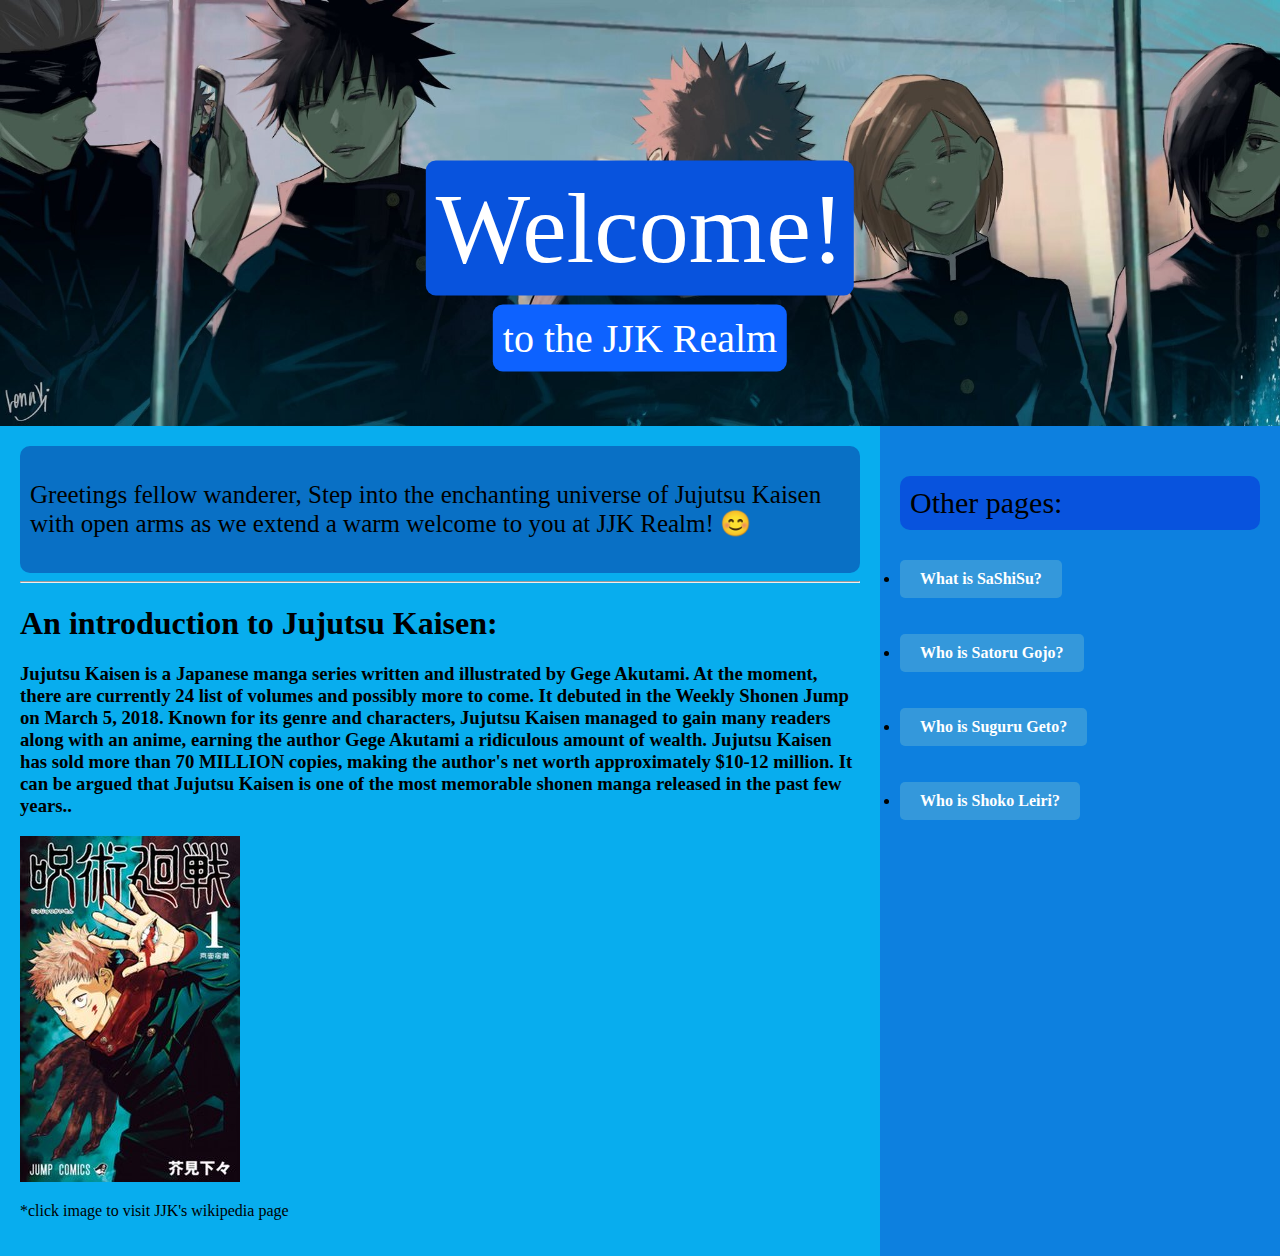
<file: index.html>
<!DOCTYPE html>

<html>
    <head> 
        <meta name="viewport" content="width=device-width, initial-scale=1.0">
        <link rel="stylesheet" href="base.css">
        <title>JJK Realm</title>
        <style>
            .intro-text {
                font-size: 30px;
                font-family: 'Times New Roman', Times, serif;
                background-color: #0970c5;
                padding: 10px;
                border-radius: 10px;
            }

            .larger-text {
                font-size: 30px;
                font-family: 'Times New Roman', Times, serif;
                background-color: #0853dd;
                padding: 10px;
                border-radius: 10px;
            }
        </style>
        <style>
            .button-link {
                display: inline-block;
                padding: 10px 20px;
                background-color: #3498db;
                color: #fff;
                text-decoration: none;
                border-radius: 5px;
                font-weight: bold;
                transition: background-color 0.3s ease;
            }
    
            .button-link:hover {
                background-color: #2980b9;
            }
        </style>
    </head>
    <body style="background-color: cornflowerblue;">
        <div class="banner"> 
            <img src="images/JJK banner.jpeg" alt="Banner Image of JJK" width="1350" height="400">
            <div>
                <p class="banner-text">
                    Welcome!
                </p>
            </div>
            <div>
                <p class="banner-text2">
                    to the JJK Realm
                </p>
            </div>
        </div>
        <div class="container">
            <div class="introduction-frame">
                <div class="intro-text">
                    <p style="font-size: 25px;"> 
                        Greetings fellow wanderer, Step into the enchanting universe of Jujutsu Kaisen with open arms as we extend a warm welcome to you at JJK Realm! 😊
                    </p>
                </div>
                <hr>
                <h1>
                    An introduction to Jujutsu Kaisen:
                </h1>
                <h3>
                    Jujutsu Kaisen is a Japanese manga series written and illustrated by Gege Akutami. At the moment, there are currently 24 list of volumes and possibly more to come. It debuted in the Weekly Shonen Jump on March 5, 2018. Known for its genre and characters, Jujutsu Kaisen managed to gain many readers along with an anime, earning the author Gege Akutami a ridiculous amount of wealth. Jujutsu Kaisen has sold more than 70 MILLION copies, making the author's net worth approximately $10-12 million. It can be argued that Jujutsu Kaisen is one of the most memorable shonen manga released in the past few years..
                </h3>
                <a href="https://en.wikipedia.org/wiki/Jujutsu_Kaisen" target=_blank>
                    <img src="images/Jujutsu_kaisen.jpg" alt="JJK offical poster" title="JJK offical poster">
                </a>
                <p> *click image to visit JJK's wikipedia page</p>
            </div>

            <div class="sidebar-frame">
                <p class="larger-text">Other pages: </p>
                <li>
                    <a href="SaShisu.html" class="button-link" target=_self title="This takes you to the SaShiSu page">
                    What is SaShiSu?
                    </a>
                </li>
                <br>
                <br>
                <li>
                    <a href="Satoru Gojo.html" class="button-link" target=_self title="This takes you to the Saturo Gojo page">
                    Who is Satoru Gojo?
                    </a>
                </li>
                <br>
                <br>
                <li>
                    <a href="Suguru Geto.html" class="button-link" target=_self title="This takes you to the Suguru Geto page">
                    Who is Suguru Geto?
                    </a>
                </li>
                <br>
                <br>
                <li>
                    <a href="Shoko Leiri.html" class="button-link" target=_self title="This takes you to the Shoko Leiri page">
                    Who is Shoko Leiri?
                    </a>
                </li>
            </div>
        </div>
    </body>
</html>
</file>
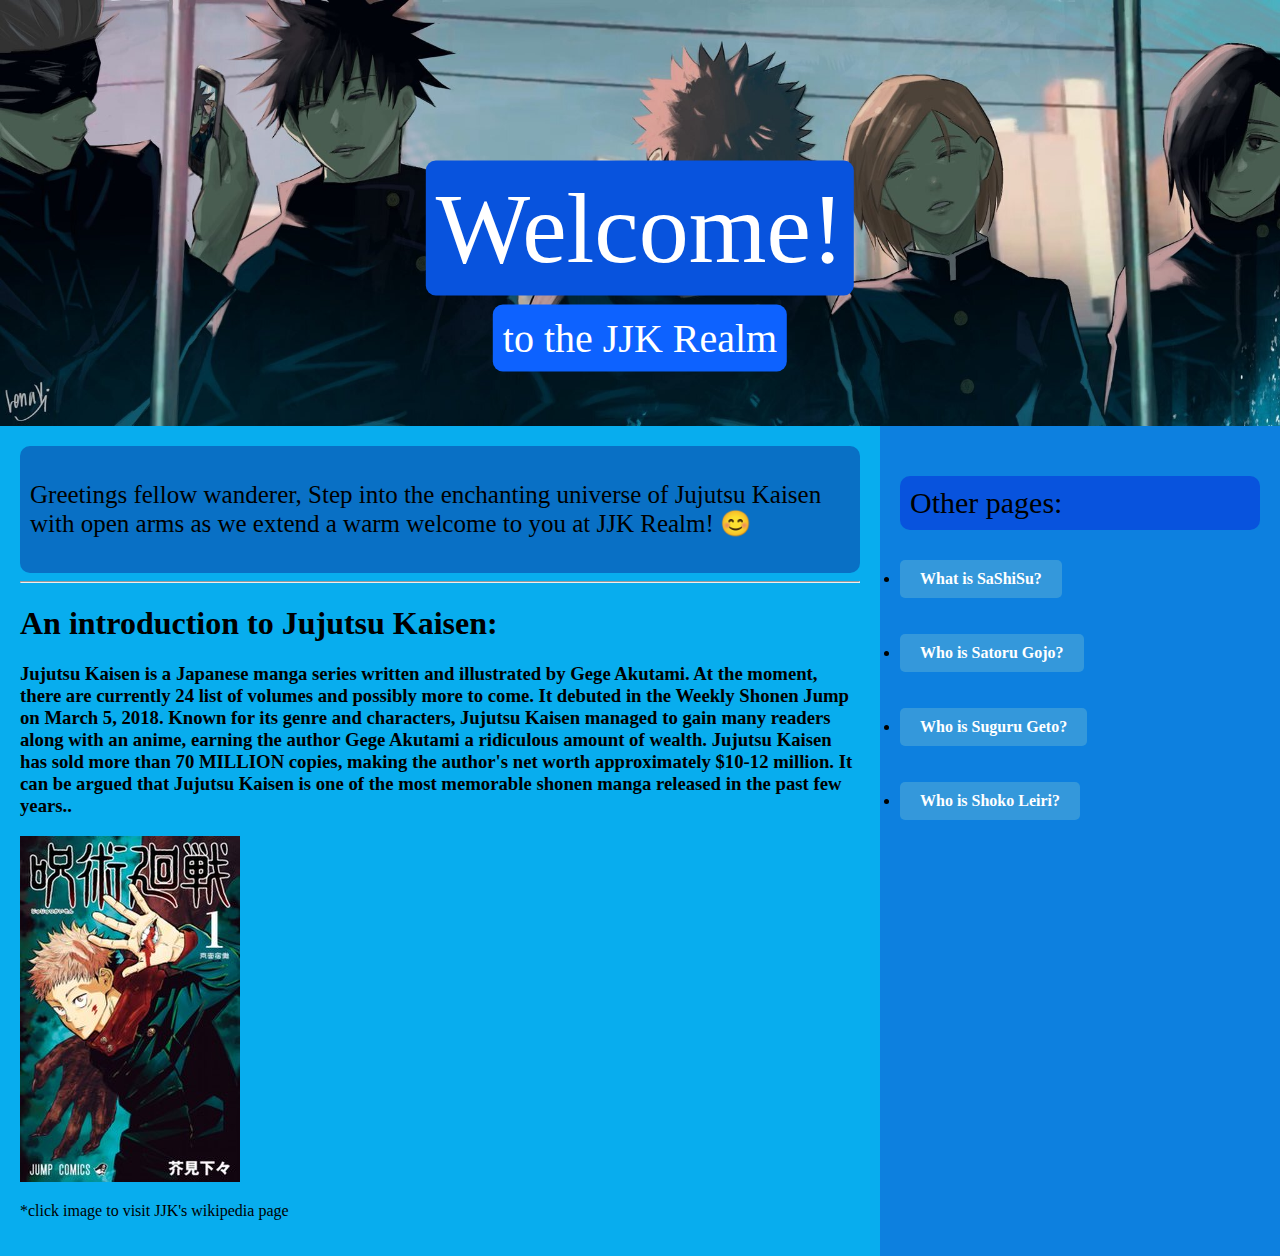
<file: base.html>
<!DOCTYPE html>

<html>
    <head> 
        <meta name="viewport" content="width=device-width, initial-scale=1.0">
        <link rel="stylesheet" href="base.css">
        <title>JJK Realm</title>
        <style>
            .intro-text {
                font-size: 30px;
                font-family: 'Times New Roman', Times, serif;
                background-color: #0970c5;
                padding: 10px;
                border-radius: 10px;
            }

            .larger-text {
                font-size: 30px;
                font-family: 'Times New Roman', Times, serif;
                background-color: #0853dd;
                padding: 10px;
                border-radius: 10px;
            }
        </style>
        <style>
            .button-link {
                display: inline-block;
                padding: 10px 20px;
                background-color: #3498db;
                color: #fff;
                text-decoration: none;
                border-radius: 5px;
                font-weight: bold;
                transition: background-color 0.3s ease;
            }
    
            .button-link:hover {
                background-color: #2980b9;
            }
        </style>
    </head>
    <body style="background-color: cornflowerblue;">
        <div class="banner"> 
            <img src="images/JJK banner.jpeg" alt="Banner Image of JJK" width="1350" height="400">
            <div>
                <p class="banner-text">
                    Welcome!
                </p>
            </div>
            <div>
                <p class="banner-text2">
                    to the JJK Realm
                </p>
            </div>
        </div>
        <div class="container">
            <div class="introduction-frame">
                <div class="intro-text">
                    <p style="font-size: 25px;"> 
                        Greetings fellow wanderer, Step into the enchanting universe of Jujutsu Kaisen with open arms as we extend a warm welcome to you at JJK Realm! 😊
                    </p>
                </div>
                <hr>
                <h1>
                    An introduction to Jujutsu Kaisen:
                </h1>
                <h3>
                    Jujutsu Kaisen is a Japanese manga series written and illustrated by Gege Akutami. At the moment, there are currently 24 list of volumes and possibly more to come. It debuted in the Weekly Shonen Jump on March 5, 2018. Known for its genre and characters, Jujutsu Kaisen managed to gain many readers along with an anime, earning the author Gege Akutami a ridiculous amount of wealth. Jujutsu Kaisen has sold more than 70 MILLION copies, making the author's net worth approximately $10-12 million. It can be argued that Jujutsu Kaisen is one of the most memorable shonen manga released in the past few years..
                </h3>
                <a href="https://en.wikipedia.org/wiki/Jujutsu_Kaisen" target=_blank>
                    <img src="images/Jujutsu_kaisen.jpg" alt="JJK offical poster" title="JJK offical poster">
                </a>
                <p> *click image to visit JJK's wikipedia page</p>
            </div>

            <div class="sidebar-frame">
                <p class="larger-text">Other pages: </p>
                <li>
                    <a href="SaShisu.html" class="button-link" target=_self title="This takes you to the SaShiSu page">
                    What is SaShiSu?
                    </a>
                </li>
                <br>
                <br>
                <li>
                    <a href="Satoru Gojo.html" class="button-link" target=_self title="This takes you to the Saturo Gojo page">
                    Who is Satoru Gojo?
                    </a>
                </li>
                <br>
                <br>
                <li>
                    <a href="Suguru Geto.html" class="button-link" target=_self title="This takes you to the Suguru Geto page">
                    Who is Suguru Geto?
                    </a>
                </li>
                <br>
                <br>
                <li>
                    <a href="Shoko Leiri.html" class="button-link" target=_self title="This takes you to the Shoko Leiri page">
                    Who is Shoko Leiri?
                    </a>
                </li>
            </div>
        </div>
    </body>
</html>
</file>
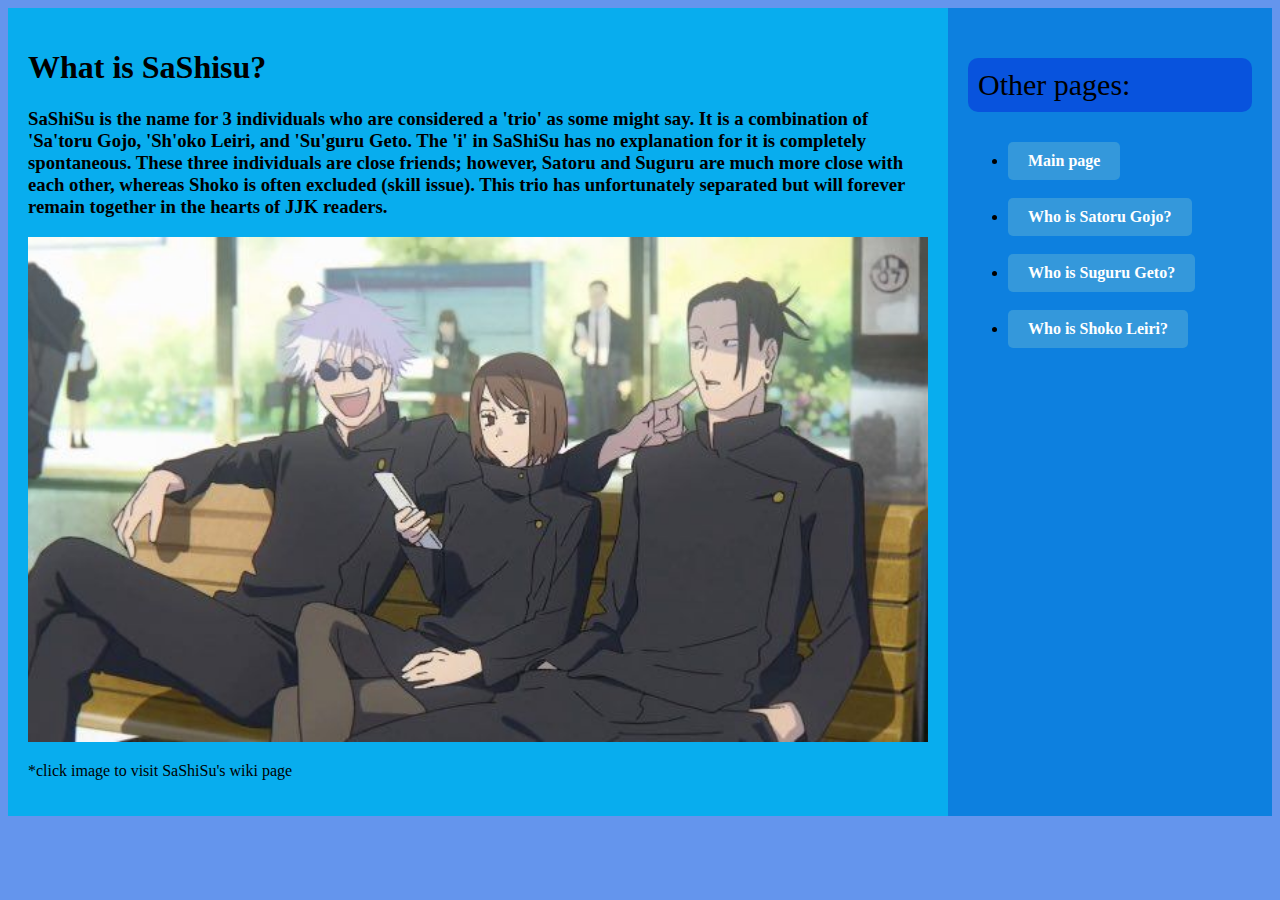
<file: SaShisu.html>
<!DOCTYPE html>
<html lang="en">
<head>
    <meta charset="UTF-8">
    <meta name="viewport" content="width=device-width, initial-scale=1.0">
    <title>SaShisu</title>
    
    <style>
        .container {
          display: flex;
        }
    
        .left-frame {
          flex: 70%; 
          background-color: #08adee; 
          padding: 20px; 
        }
    
        .right-frame {
          flex: 30%; 
          background-color: #0d80df; 
          padding: 20px; 
        }
        
        .larger-text {
            font-size: 30px;
            font-family: 'Times New Roman', Times, serif;
            background-color: #0853dd;
            padding: 10px;
            border-radius: 10px;
        }
    </style>
    <style>
        .button-link {
            display: inline-block;
            padding: 10px 20px;
            background-color: #3498db;
            color: #fff;
            text-decoration: none;
            border-radius: 5px;
            font-weight: bold;
            transition: background-color 0.3s ease;
        }

        .button-link:hover {
            background-color: #2980b9;
        }
    </style>
</head>
<body style="background-color: cornflowerblue;">
    <div class="container"> 
        <div class="left-frame">
            <h1>What is SaShisu?</h1>
            <h3>
                SaShiSu is the name for 3 individuals who are
                considered a 'trio' as some might say. It is a
                combination of 'Sa'toru Gojo, 'Sh'oko Leiri, and
                'Su'guru Geto. The 'i' in SaShiSu has no explanation
                for it is completely spontaneous. These three
                individuals are close friends; however, Satoru and
                Suguru are much more close with each other,
                whereas Shoko is often excluded (skill issue). This trio has
                unfortunately separated but will forever remain
                together in the hearts of JJK readers.
            </h3>
            <a href="https://shipping.fandom.com/wiki/SaShiSu" target=_blank>
                <img src="images/sashisu image.jpg" alt="picture of SaShiSu" title="Picture of SaShiSu" width="900">
            </a>
            <p> *click image to visit SaShiSu's wiki page</p>
        </div>
    
    
        <div class="right-frame">
            <p class="larger-text">Other pages:</p>
            <ul>
                <li>
                    <a href="index.html" class="button-link" target="_self" title="This takes you to the main page">
                        Main page
                    </a>
                </li>
                <br>
                <li>
                    <a href="Satoru Gojo.html" class="button-link" target="_self" title="This takes you to the Satoru Gojo page">
                        Who is Satoru Gojo?
                    </a>
                </li>
                <br>
                <li>
                    <a href="Suguru Geto.html" class="button-link" target="_self" title="This takes you to the Suguru Geto page">
                        Who is Suguru Geto?
                    </a>
                </li>
                <br>
                <li>
                    <a href="Shoko Leiri.html" class="button-link" target="_self" title="This takes you to the Shoko Leiri page">
                        Who is Shoko Leiri?
                    </a>
                </li>
            </ul>
        </div>
    </div>
</body>
</html>
</file>
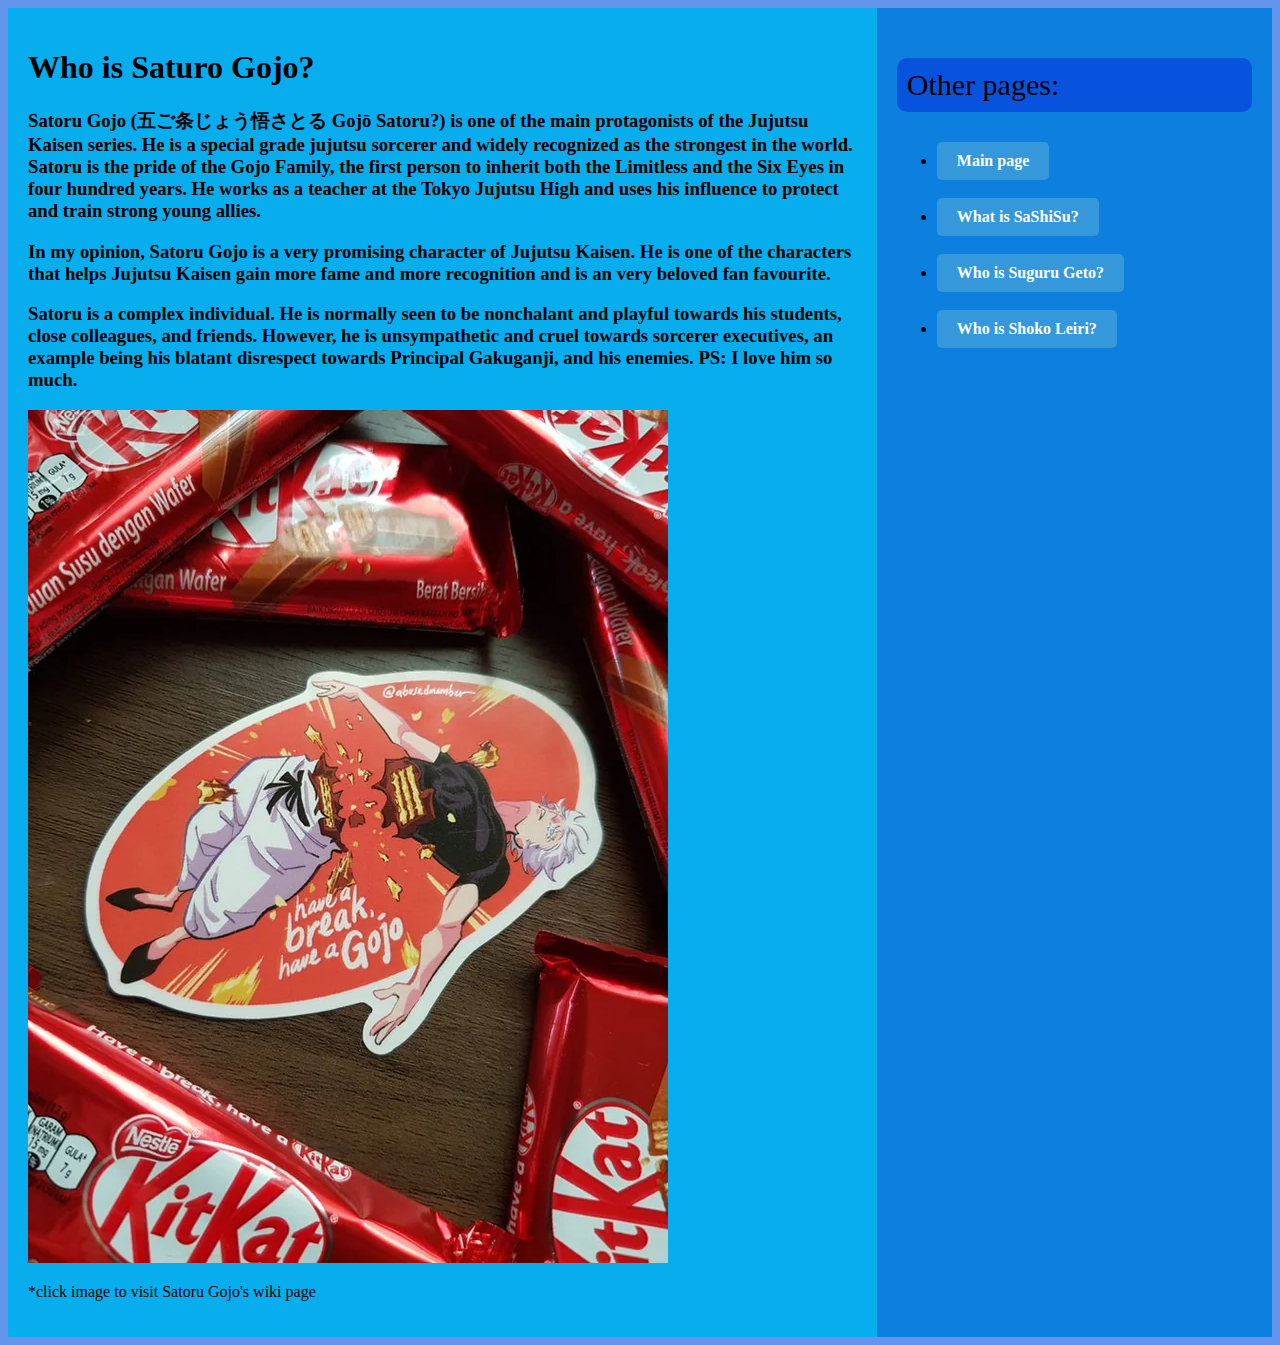
<file: Satoru Gojo.html>
<!DOCTYPE html>
<html lang="en">
<head>
    <meta charset="UTF-8">
    <meta name="viewport" content="width=device-width, initial-scale=1.0">
    <title>Saturo Gojo</title>
    <style>
        .container {
            display: flex;
        }
    
        .left-frame {
          flex: 70%; 
          background-color: #08adee; 
          padding: 20px; 
        }
    
        .right-frame {
          flex: 30%; 
          background-color: #0d80df; 
          padding: 20px; 
        }
        
        .larger-text {
            font-size: 30px;
            font-family: 'Times New Roman', Times, serif;
            background-color: #0853dd;
            padding: 10px;
            border-radius: 10px;
        }
    </style>
    <style>
        .button-link {
            display: inline-block;
            padding: 10px 20px;
            background-color: #3498db;
            color: #fff;
            text-decoration: none;
            border-radius: 5px;
            font-weight: bold;
            transition: background-color 0.3s ease;
        }

        .button-link:hover {
            background-color: #2980b9;
        }
    </style>
</head>

<body style="background-color: cornflowerblue;">
    <div class="container">
        <div class="left-frame">
            <h1> Who is Saturo Gojo?</h1>
            <h3> 
                Satoru Gojo (五ご条じょう悟さとる Gojō Satoru?) is one of the main protagonists of the Jujutsu Kaisen series. He is a special grade jujutsu sorcerer and widely recognized as the strongest in the world. Satoru is the pride of the Gojo Family, the first person to inherit both the Limitless and the Six Eyes in four hundred years. He works as a teacher at the Tokyo Jujutsu High and uses his influence to protect and train strong young allies. 
            </h3>
            <h3> 
                In my opinion, Satoru Gojo is a very promising character of Jujutsu Kaisen. He is one of the characters that helps Jujutsu Kaisen gain more fame and more recognition and is an very beloved fan favourite.
            </h3>
            <h3>
                Satoru is a complex individual. He is normally seen to be nonchalant and playful towards his students, close colleagues, and friends. However, he is unsympathetic and cruel towards sorcerer executives, an example being his blatant disrespect towards Principal Gakuganji, and his enemies. PS: I love him so much.
            </h3>
            <a href="https://jujutsu-kaisen.fandom.com/wiki/Satoru_Gojo" target=_blank>
                <img src="images/have a gojo.webp" alt="picture of Gojo" title="Picture of Gojo">
            </a>
            <p> *click image to visit Satoru Gojo's wiki page</p>
        </div>

        <div class="right-frame">
            <p class="larger-text">Other pages:</p>
            <ul>
                <li>
                    <a href="base.html" class="button-link" target="_self" title="This takes you to the main page">
                        Main page
                    </a>
                </li>
                <br>
                <li>
                    <a href="SaShisu.html" class="button-link" target="_self" title="This takes you to the SaShiSu page">
                        What is SaShiSu?
                    </a>
                </li>
                <br>
                <li>
                    <a href="Suguru Geto.html" class="button-link" target="_self" title="This takes you to the Suguru Geto page">
                        Who is Suguru Geto?
                    </a>
                </li>
                <br>
                <li>
                    <a href="Shoko Leiri.html" class="button-link" target="_self" title="This takes you to the Shoko Leiri page">
                        Who is Shoko Leiri?
                    </a>
                </li>
            </ul>
        </div>
    </div>
</body>
</html>
</file>
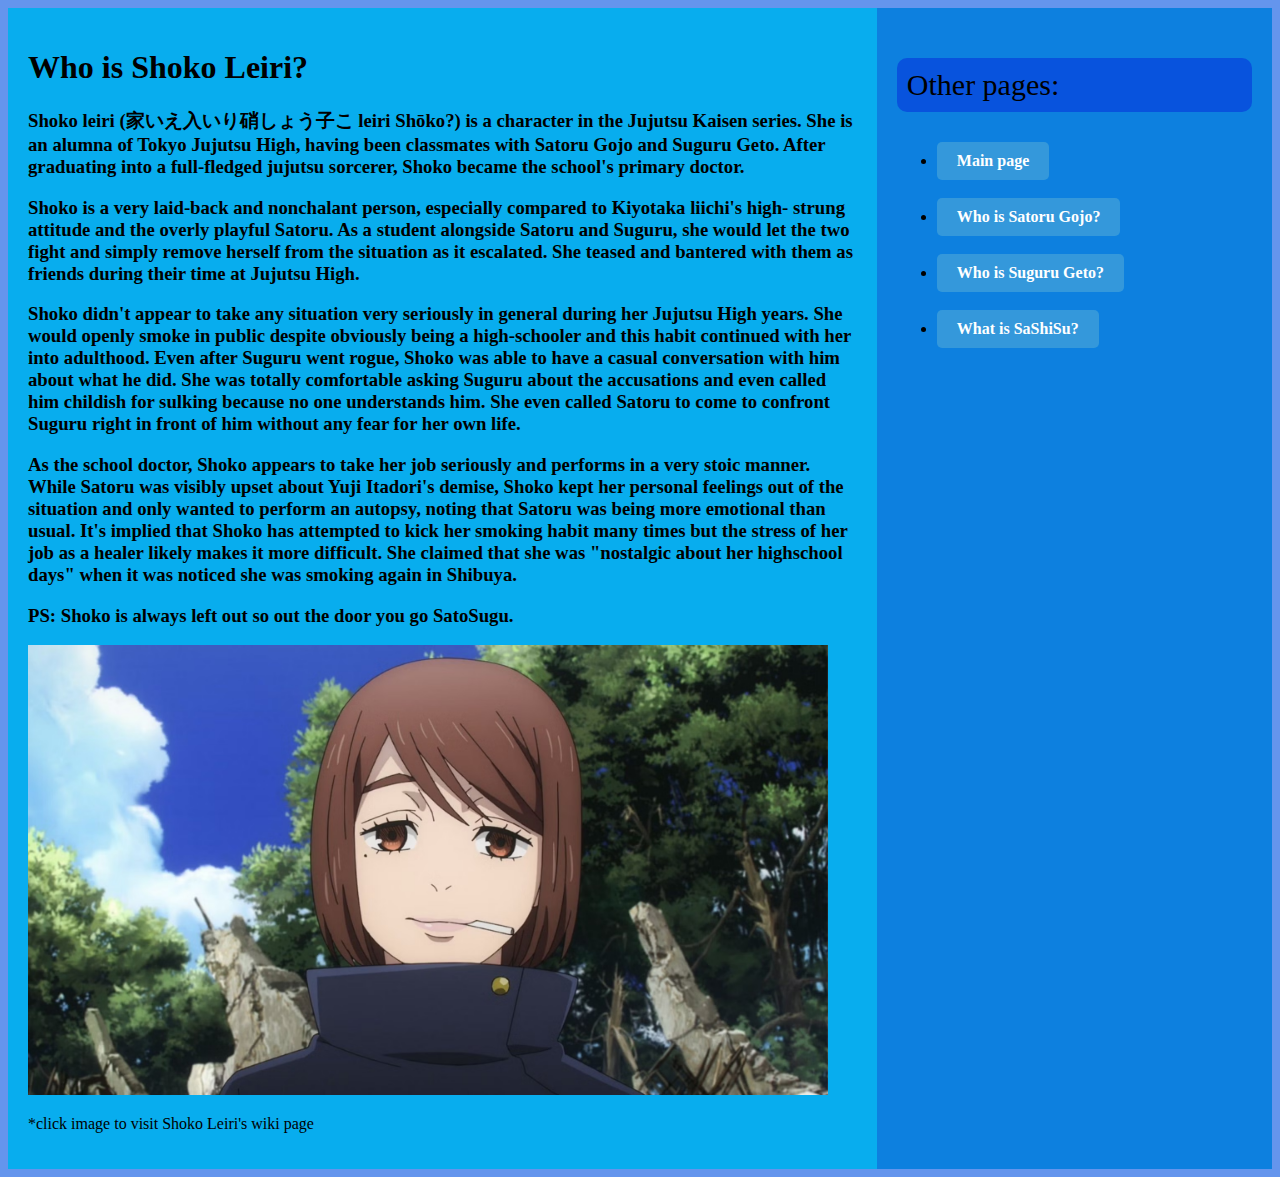
<file: Shoko Leiri.html>
<!DOCTYPE html>
<html lang="en">
<head>
    <meta charset="UTF-8">
    <meta name="viewport" content="width=device-width, initial-scale=1.0">
    <title>Shoko Leiri</title>
    <style>
        .container {
          display: flex;
        }
    
        .left-frame {
          flex: 70%; 
          background-color: #08adee; 
          padding: 20px; 
        }
    
        .right-frame {
          flex: 30%; 
          background-color: #0d80df; 
          padding: 20px; 
        }

        .larger-text {
            font-size: 30px;
            font-family: 'Times New Roman', Times, serif;
            background-color: #0853dd;
            padding: 10px;
            border-radius: 10px;
        }
    </style>
    <style>
        .button-link {
            display: inline-block;
            padding: 10px 20px;
            background-color: #3498db;
            color: #fff;
            text-decoration: none;
            border-radius: 5px;
            font-weight: bold;
            transition: background-color 0.3s ease;
        }

        .button-link:hover {
            background-color: #2980b9;
        }
    </style>
</head>
<body style="background-color: cornflowerblue;">
    <div class="container">
        <div class="left-frame">
            <h1> Who is Shoko Leiri?</h1>
            <h3> 
                Shoko leiri (家いえ入いり硝しょう子こ leiri Shōko?) is a character in the Jujutsu Kaisen series. She is an alumna of Tokyo Jujutsu High, having been classmates with Satoru Gojo and Suguru Geto. After graduating into a full-fledged jujutsu sorcerer, Shoko became the school's primary doctor.
            </h3>
            <h3> 
                Shoko is a very laid-back and nonchalant person, especially compared to Kiyotaka liichi's high- strung attitude and the overly playful Satoru. As a student alongside Satoru and Suguru, she would let the two fight and simply remove herself from the situation as it escalated. She teased and bantered with them as friends during their time at Jujutsu High.
            </h3>
            <h3>
                Shoko didn't appear to take any situation very seriously in general during her Jujutsu High years. She would openly smoke in public despite obviously being a high-schooler and this habit continued with her into adulthood. Even after Suguru went rogue, Shoko was able to have a casual conversation with him about what he did. She was totally comfortable asking Suguru about the accusations and even called him childish for sulking because no one understands him. She even called Satoru to come to confront Suguru right in front of him without any fear for her own life.
            </h3>
            <h3>
                As the school doctor, Shoko appears to take her job seriously and performs in a very stoic manner. While Satoru was visibly upset about Yuji Itadori's demise, Shoko kept her personal feelings out of the situation and only wanted to perform an autopsy, noting that Satoru was being more emotional than usual. It's implied that Shoko has attempted to kick her smoking habit many times but the stress of her job as a healer likely makes it more difficult. She claimed that she was "nostalgic about her highschool days" when it was noticed she was smoking again in Shibuya.
            </h3>
            <h3>
                PS: Shoko is always left out so out the door you go SatoSugu.
            </h3>
            <a href="https://jujutsu-kaisen.fandom.com/wiki/Shoko_Ieiri" target=_blank>
                <img src="images/shoko leiri.avif" alt="picture of Shoko Leiri" title="Picture of Shoko Leiri" width="800">
            </a>
            <p> *click image to visit Shoko Leiri's wiki page</p>
        </div>

        <div class="right-frame">
            <p class="larger-text">Other pages:</p>
            <ul>
                <li>
                    <a href="base.html" class="button-link" target="_self" title="This takes you to the main page">
                        Main page
                    </a>
                </li>
                <br>
                <li>
                    <a href="Satoru Gojo.html" class="button-link" target="_self" title="This takes you to the Satoru Gojo page">
                        Who is Satoru Gojo?
                    </a>
                </li>
                <br>
                <li>
                    <a href="Suguru Geto.html" class="button-link" target="_self" title="This takes you to the Suguru Geto page">
                        Who is Suguru Geto?
                    </a>
                </li>
                <br>
                <li>
                    <a href="SaShisu.html" class="button-link" target="_self" title="This takes you to the SaShiSu page">
                        What is SaShiSu?
                    </a>
                </li>
            </ul>
        </div>
    </div>
</body>
</html>
</file>
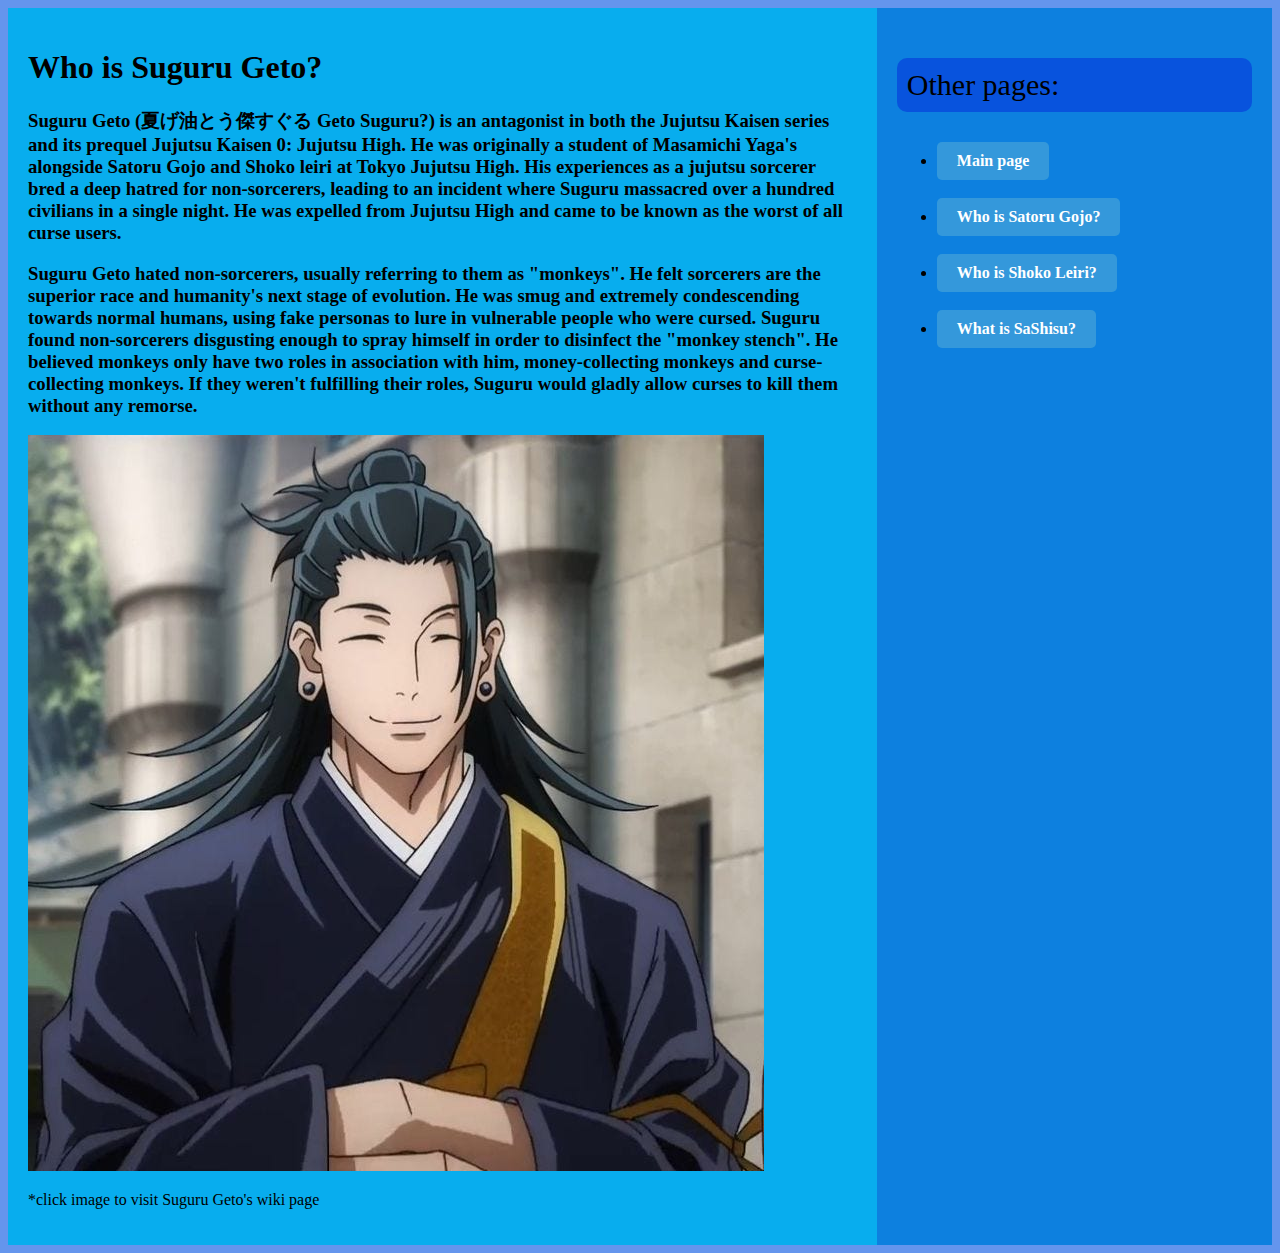
<file: Suguru Geto.html>
<!DOCTYPE html>
<html lang="en">
<head>
    <meta charset="UTF-8">
    <meta name="viewport" content="width=device-width, initial-scale=1.0">
    <title>Suguru Geto</title>
    <style>
        .container {
          display: flex;
        }
    
        .left-frame {
          flex: 70%; 
          background-color: #08adee; 
          padding: 20px; 
        }
    
        .right-frame {
          flex: 30%; 
          background-color: #0d80df; 
          padding: 20px; 
        }

        .larger-text {
            font-size: 30px;
            font-family: 'Times New Roman', Times, serif;
            background-color: #0853dd;
            padding: 10px;
            border-radius: 10px;
        }
    </style>
    <style>
        .button-link {
            display: inline-block;
            padding: 10px 20px;
            background-color: #3498db;
            color: #fff;
            text-decoration: none;
            border-radius: 5px;
            font-weight: bold;
            transition: background-color 0.3s ease;
        }

        .button-link:hover {
            background-color: #2980b9;
        }
    </style>
</head>
<body style="background-color: cornflowerblue;">
    <div class="container">
        <div class="left-frame">
            <h1> Who is Suguru Geto?</h1>
            <h3> 
                Suguru Geto (夏げ油とう傑すぐる Geto Suguru?) is an antagonist in both the Jujutsu Kaisen series and its prequel Jujutsu Kaisen 0: Jujutsu High. He was originally a student of Masamichi Yaga's alongside Satoru Gojo and Shoko leiri at Tokyo Jujutsu High. His experiences as a jujutsu sorcerer bred a deep hatred for non-sorcerers, leading to an incident where Suguru massacred over a hundred civilians in a single night. He was expelled from Jujutsu High and came to be known as the worst of all curse users.
            </h3>
            <h3> 
                Suguru Geto hated non-sorcerers, usually referring to them as "monkeys". He felt sorcerers are the superior race and humanity's next stage of evolution. He was smug and extremely condescending towards normal humans, using fake personas to lure in vulnerable people who were cursed. Suguru found non-sorcerers disgusting enough to spray himself in order to disinfect the "monkey stench". He believed monkeys only have two roles in association with him, money-collecting monkeys and curse-collecting monkeys. If they weren't fulfilling their roles, Suguru would gladly allow curses to kill them without any remorse.
            </h3>
            <a href="https://jujutsu-kaisen.fandom.com/wiki/Suguru_Geto" target=_blank>
                <img src="images/suguru geto.jpg" alt="picture of Suguru Geto" title="Picture of Suguru Geto">
            </a>
            <p> *click image to visit Suguru Geto's wiki page</p>
        </div>

        <div class="right-frame">
            <p class="larger-text">Other pages:</p>
            <ul>
                <li>
                    <a href="index.html" class="button-link" target="_self" title="This takes you to the main page">
                        Main page
                    </a>
                </li>
                <br>
                <li>
                    <a href="Satoru Gojo.html" class="button-link" target="_self" title="This takes you to the Satoru Gojo page">
                        Who is Satoru Gojo?
                    </a>
                </li>
                <br>
                <li>
                    <a href="Shoko Leiri.html" class="button-link" target="_self" title="This takes you to the Shoko Leiri page">
                        Who is Shoko Leiri?
                    </a>
                </li>
                <br>
                <li>
                    <a href="SaShisu.html" class="button-link" target="_self" title="This takes you to the SaShiSu page">
                        What is SaShisu?
                    </a>
                </li>
            </ul>
        </div>
    </div>
</body>
</html>
</file>
<file: base.css>
/* Banner text */



body {
    margin: 0;
}

.banner {
    position: relative;
}

.banner img {
    width: 100%; 
    height: auto; 
    display: block; 
}


.banner-text {
    position: absolute;
    top: 30%; 
    left: 50%;
    transform: translate(-50%, -50%); 
    color: #ffffff; 
    font-size: 100px; 
    font-family: 'Times New Roman', Times, serif;
    text-align: center; 

    background-color: #0853dd;
    padding: 10px;
    border-radius: 10px;
}


.banner-text2 {
    position: absolute;
    top: 70%; 
    left: 50%;
    transform: translate(-50%, -50%); 
    color: #ffffff; 
    font-size: 40px; 
    font-family: 'Times New Roman', Times, serif;
    text-align: center; 

    background-color: #0d62ff;
    padding: 10px;
    border-radius: 10px;
}


/* Frames */



body {
    margin: 0;
}

.container {
    display: flex;
}

.introduction-frame {
    flex: 70%; 
    background-color: #08adee; 
    padding: 20px; 
}

.sidebar-frame {
    flex: 30%; 
    background-color: #0d80df; 
    padding: 20px; 
}
</file>
